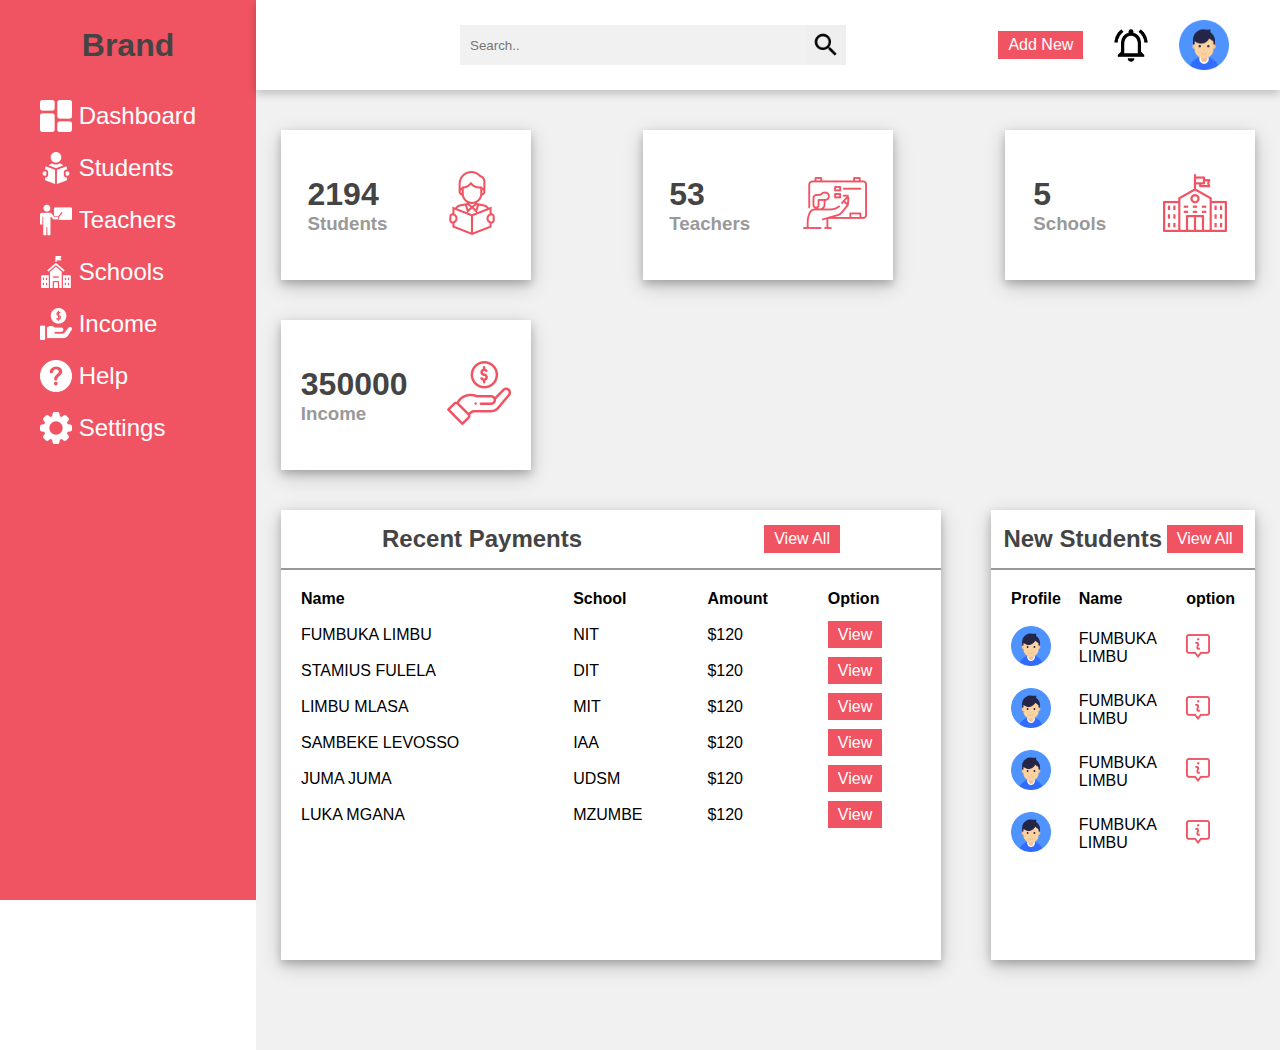
<file: adminPage2/index.html>
<!DOCTYPE html>
<html lang="en">

<head>
    <meta charset="UTF-8">
    <meta http-equiv="X-UA-Compatible" content="IE=edge">
    <meta name="viewport" content="width=device-width, initial-scale=1.0">
    <link rel="stylesheet" href="styles.css">
    <title>Admin Panel</title>
</head>

<body>
    <div class="side-menu">
        <div class="brand-name">
            <h1>Brand</h1>
        </div>
        <ul>
            <li><img src="dashboard (2).png" alt="">&nbsp; <span>Dashboard</span> </li>
            <li><img src="reading-book (1).png" alt="">&nbsp;<span>Students</span> </li>
            <li><img src="teacher2.png" alt="">&nbsp;<span>Teachers</span> </li>
            <li><img src="school.png" alt="">&nbsp;<span>Schools</span> </li>
            <li><img src="payment.png" alt="">&nbsp;<span>Income</span> </li>
            <li><img src="help-web-button.png" alt="">&nbsp; <span>Help</span></li>
            <li><img src="settings.png" alt="">&nbsp;<span>Settings</span> </li>
        </ul>
    </div>
    <div class="container">
        <div class="header">
            <div class="nav">
                <div class="search">
                    <input type="text" placeholder="Search..">
                    <button type="submit"><img src="search.png" alt=""></button>
                </div>
                <div class="user">
                    <a href="#" class="btn">Add New</a>
                    <img src="notifications.png" alt="">
                    <div class="img-case">
                        <img src="user.png" alt="">
                    </div>
                </div>
            </div>
        </div>
        <div class="content">
            <div class="cards">
                <div class="card">
                    <div class="box">
                        <h1>2194</h1>
                        <h3>Students</h3>
                    </div>
                    <div class="icon-case">
                        <img src="students.png" alt="">
                    </div>
                </div>
                <div class="card">
                    <div class="box">
                        <h1>53</h1>
                        <h3>Teachers</h3>
                    </div>
                    <div class="icon-case">
                        <img src="teachers.png" alt="">
                    </div>
                </div>
                <div class="card">
                    <div class="box">
                        <h1>5</h1>
                        <h3>Schools</h3>
                    </div>
                    <div class="icon-case">
                        <img src="schools.png" alt="">
                    </div>
                </div>
                <div class="card">
                    <div class="box">
                        <h1>350000</h1>
                        <h3>Income</h3>
                    </div>
                    <div class="icon-case">
                        <img src="income.png" alt="">
                    </div>
                </div>
            </div>
            <div class="content-2">
                <div class="recent-payments">
                    <div class="title">
                        <h2>Recent Payments</h2>
                        <a href="#" class="btn">View All</a>
                    </div>
                    <table>
                        <tr>
                            <th>Name</th>
                            <th>School</th>
                            <th>Amount</th>
                            <th>Option</th>
                        </tr>
                        <tr>
                            <td>FUMBUKA LIMBU</td>
                            <td>NIT</td>
                            <td>$120</td>
                            <td><a href="#" class="btn">View</a></td>
                        </tr>
                        <tr>
                            <td>STAMIUS FULELA</td>
                            <td>DIT</td>
                            <td>$120</td>
                            <td><a href="#" class="btn">View</a></td>
                        </tr>
                        <tr>
                            <td>LIMBU MLASA</td>
                            <td>MIT</td>
                            <td>$120</td>
                            <td><a href="#" class="btn">View</a></td>
                        </tr>
                        <tr>
                            <td>SAMBEKE LEVOSSO</td>
                            <td>IAA</td>
                            <td>$120</td>
                            <td><a href="#" class="btn">View</a></td>
                        </tr>
                        <tr>
                            <td>JUMA JUMA</td>
                            <td>UDSM</td>
                            <td>$120</td>
                            <td><a href="#" class="btn">View</a></td>
                        </tr>
                        <tr>
                            <td>LUKA MGANA</td>
                            <td>MZUMBE</td>
                            <td>$120</td>
                            <td><a href="#" class="btn">View</a></td>
                        </tr>
                    </table>
                </div>
                <div class="new-students">
                    <div class="title">
                        <h2>New Students</h2>
                        <a href="#" class="btn">View All</a>
                    </div>
                    <table>
                        <tr>
                            <th>Profile</th>
                            <th>Name</th>
                            <th>option</th>
                        </tr>
                        <tr>
                            <td><img src="user.png" alt=""></td>
                            <td>FUMBUKA LIMBU</td>
                            <td><img src="info.png" alt=""></td>
                        </tr>
                        <tr>
                            <td><img src="user.png" alt=""></td>
                            <td>FUMBUKA LIMBU</td>
                            <td><img src="info.png" alt=""></td>
                        </tr>
                        <tr>
                            <td><img src="user.png" alt=""></td>
                            <td>FUMBUKA LIMBU</td>
                            <td><img src="info.png" alt=""></td>
                        </tr>
                        <tr>
                            <td><img src="user.png" alt=""></td>
                            <td>FUMBUKA LIMBU</td>
                            <td><img src="info.png" alt=""></td>
                        </tr>

                    </table>
                </div>
            </div>
        </div>
    </div>
</body>

</html>
</file>
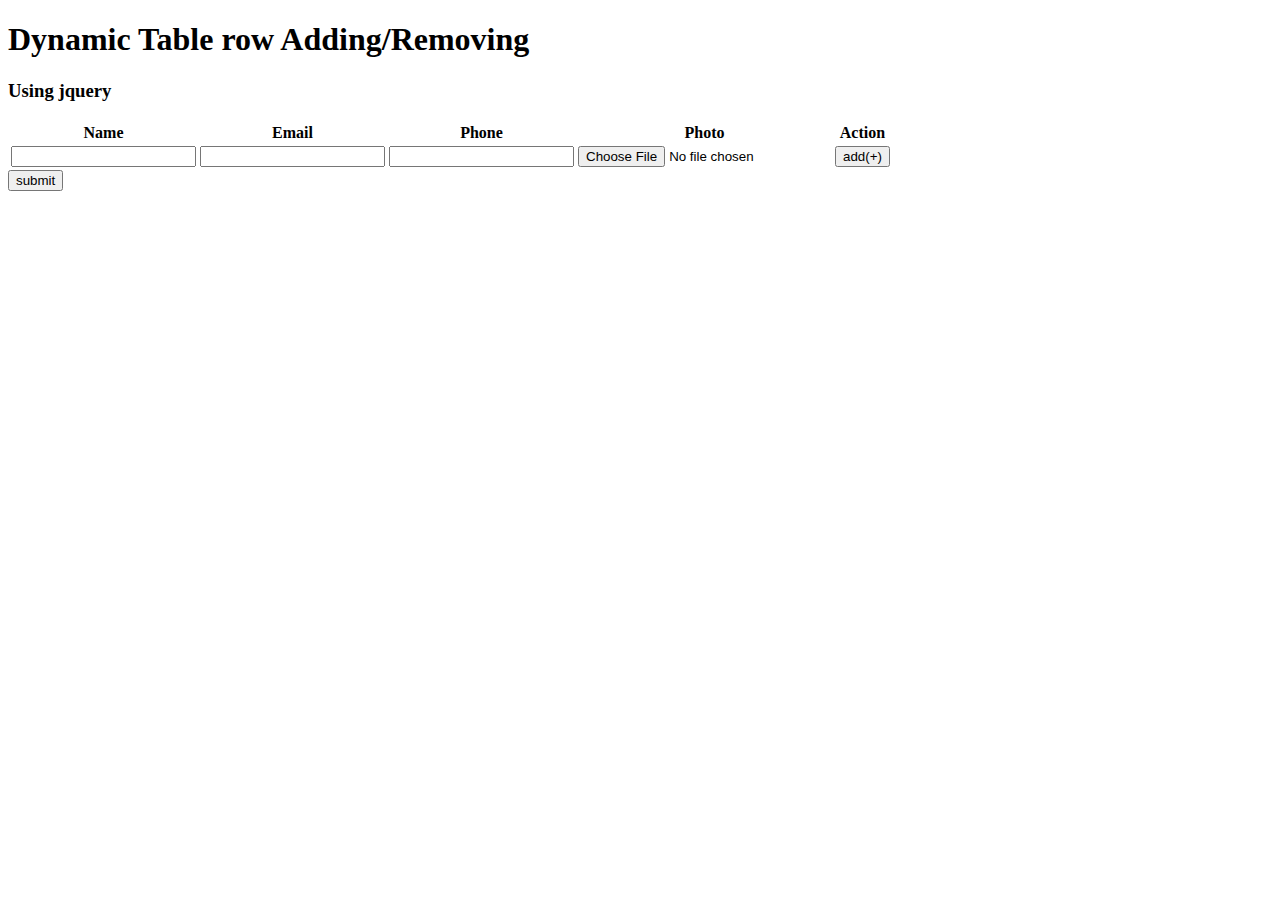
<file: addingRowJquery.html>
<!doctype html>
<html lang="en">
  <head>
    <title>dynamic add/remove</title>
    <!-- Required meta tags -->
    <meta charset="utf-8">
    <meta name="viewport" content="width=device-width, initial-scale=1">

    <!-- Bootstrap CSS -->
    <link href="https://cdn.jsdelivr.net/npm/bootstrap@5.0.2/dist/css/bootstrap.min.css" rel="stylesheet" integrity="sha384-EVSTQN3/azprG1Anm3QDgpJLIm9Nao0Yz1ztcQTwFspd3yD65VohhpuuCOmLASjC" crossorigin="anonymous">

    
  </head>
  <body>
    <div class="container text-center bg-secondary p-3 my-5 text-light">
        <h1>Dynamic Table row Adding/Removing</h1>
        <h3>Using jquery</h3>
    </div>

    <div class="container">
    <table class="table table-bordered">
        <thead class="bg-info">
          <tr>
            <th scope="col">Name</th>
            <th scope="col">Email</th>
            <th scope="col">Phone</th>
            <th scope="col">Photo</th>
            <th scope="col">Action</th>
          </tr>
        </thead>
        <tbody id="appendtable">
            <tr>
                <td scope="col"><input type="text" name="name[]" id="name" class="form-control"></td>
                <td scope="col"><input type="text" name="email[]" id="email" class="form-control"></td>
                <td scope="col"><input type="text" name="phone[]" id="phone" class="form-control"></td>
                <td scope="col"><input type="file" name="photo[]" id="photo" class="form-control"></td>
                <td scope="col"><button type="button" id="add" class="btn btn-outline-success">add(+)</button></td>
            </tr>
           
        </tbody>
      </table>

   </div>

   <div class="container">
    <div class="row">
        <div class="col-md-12 bg-gradient text-right">
            <button class="btn btn-secondary float-end">submit</button>
        </div>
    </div>
   </div>


   <!-- Optional JavaScript; choose one of the two! -->

    <!-- Option 1: Bootstrap Bundle with Popper -->
    <script src="https://cdn.jsdelivr.net/npm/bootstrap@5.0.2/dist/js/bootstrap.bundle.min.js" integrity="sha384-MrcW6ZMFYlzcLA8Nl+NtUVF0sA7MsXsP1UyJoMp4YLEuNSfAP+JcXn/tWtIaxVXM" crossorigin="anonymous"></script>

    <script src="https://ajax.googleapis.com/ajax/libs/jquery/3.6.3/jquery.min.js"></script>

    <script src="adding.js"></script>
  </body>
</html>
</file>
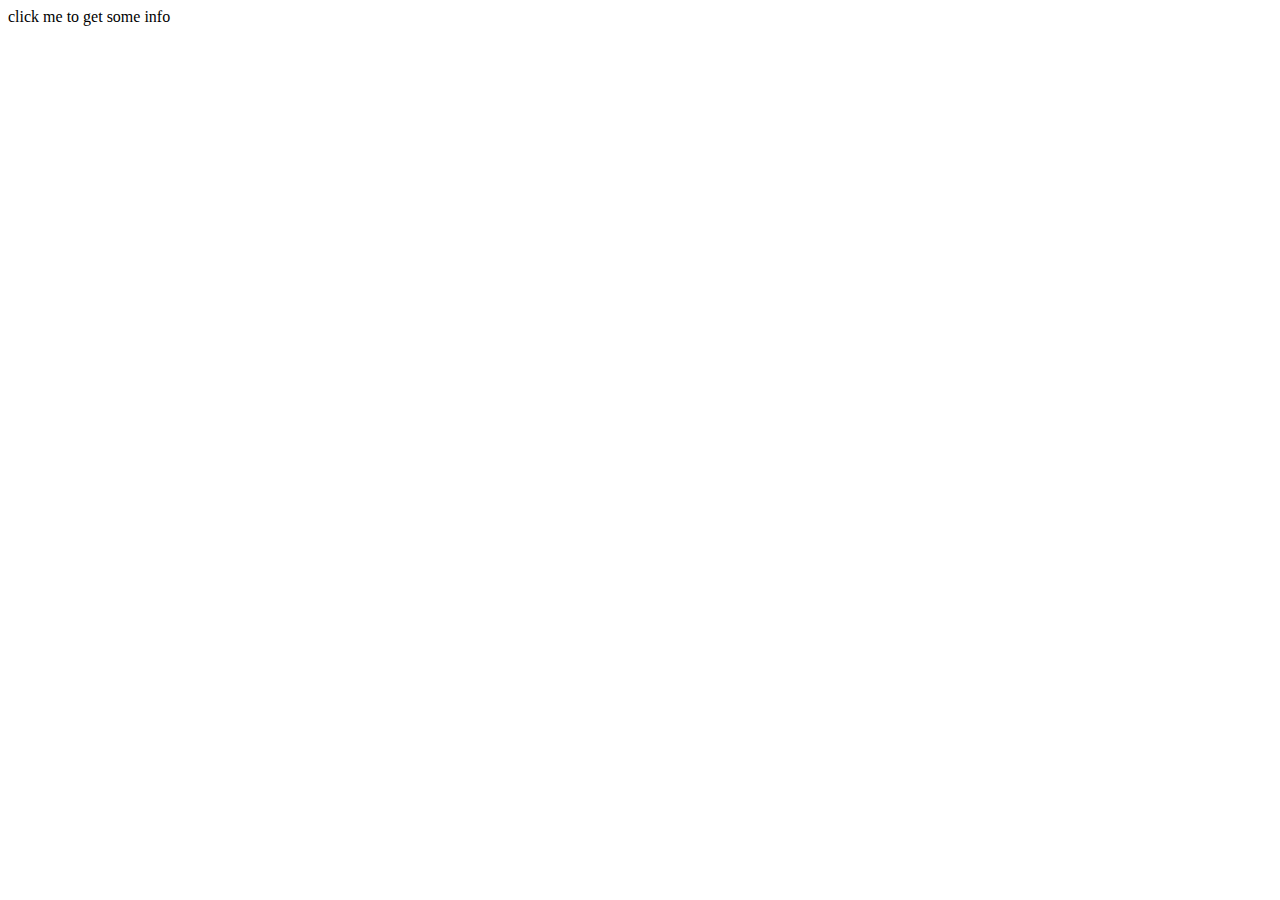
<file: myjquery.html>
<!DOCTYPE html>
<html lang="en">
<head>
    <meta charset="UTF-8">
    <meta http-equiv="X-UA-Compatible" content="IE=edge">
    <meta name="viewport" content="width=device-width, initial-scale=1.0">
    <title>showing jquery effects</title>
</head>
<body>
    <div id="myclick">click me to get some info</div>

    <script>
        // this code was js
        // let mybtn = document.getElementById("myclick");
        // mybtn.onclick = function(){
        //     alert("i was clicked by your finger");
        // }

        //but the code below is jquery syntax
        $("#myclick").click(function(){
            alert("i was clicked by jquey response");
        });
    </script>
</body>
</html>
</file>
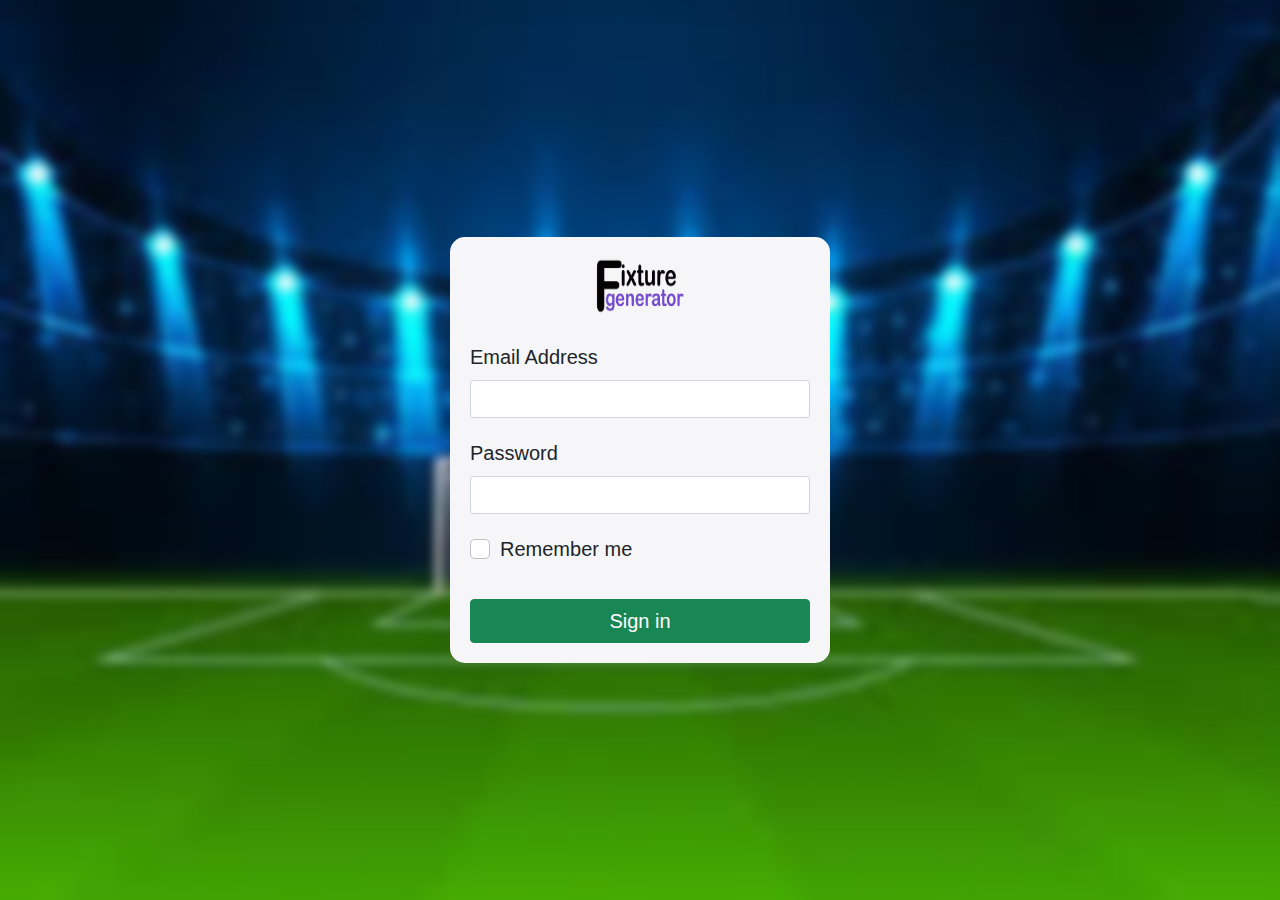
<file: simple spin/mylogin.html>
<!DOCTYPE html>
<html lang="en">
  <head>
    <meta charset="UTF-8" />
    <meta http-equiv="X-UA-Compatible" content="IE=edge" />
    <meta name="viewport" content="width=device-width, initial-scale=1.0" />
    <link rel="stylesheet" href="css/bootstrap.min.css" />
    <link
      rel="stylesheet"
      href="https://cdn.jsdelivr.net/npm/bootstrap-icons@1.4.1/font/bootstrap-icons.css"
    />
    <link rel="stylesheet" href="css/dataTables.bootstrap5.min.css" />
    <link rel="stylesheet" href="mylogin.css" />
    <title>login page</title>
  </head>
  <body>
    <div class="login">
        <div class="form-header">
            <!-- <h2 class="text-center">welcome home!</h2> -->
            <img src="11cc.png" style="width: 100px" alt="..." />
        </div>
        <div class="form-body">
            <form >
                <div class="form-group">
                    <label class="form-label" for="email">Email Address</label>
                    <input class="form-control" type="email" id="email">
                </div>

                <div class="form-group">
                    <label class="form-label" for="password">Password</label>
                    <input class="form-control" type="password" id="password">
                </div>

                <div class="form-group form-check">
                    <input class="form-check-input" type="checkbox" id="check">
                    <label class="form-check-label" for="check">Remember me</label>
                </div>

                <input class="btn btn-success w-100" type="submit" value="Sign in">
            </form>
        </div>
    </div>
   
    

    <script src="./js/bootstrap.bundle.min.js"></script>
    <script src="./js/jquery-3.5.1.js"></script>
    <script src="./js/jquery.dataTables.min.js"></script>
    <script src="./js/dataTables.bootstrap5.min.js"></script>
    <script src="./js/script.js"></script>
  </body>
</html>
</file>
<file: adminPage2/styles.css>
* {
    margin: 0;
    padding: 0;
    box-sizing: border-box;
    font-family: 'Poppins', sans-serif;
}
body {
    min-height: 100vh;
}
a {
    text-decoration: none;
}
li {
    list-style: none;
}
h1,
h2 {
    color: #444;
}
h3 {
    color: #999;
}
.btn {
    background: #f05462;
    color: white;
    padding: 5px 10px;
    text-align: center;
}
.btn:hover {
    color: #f05462;
    background: white;
    padding: 3px 8px;
    border: 2px solid #f05462;
}
.title {
    display: flex;
    align-items: center;
    justify-content: space-around;
    padding: 15px 10px;
    border-bottom: 2px solid #999;
}
table {
    padding: 10px;
}
th,
td {
    text-align: left;
    padding: 8px;
}
.side-menu {
    position: fixed;
    background: #f05462;
    width: 20vw;
    min-height: 100vh;
    display: flex;
    flex-direction: column;
}
.side-menu .brand-name {
    height: 10vh;
    display: flex;
    align-items: center;
    justify-content: center;
}
.side-menu li {
    font-size: 24px;
    padding: 10px 40px;
    color: white;
    display: flex;
    align-items: center;
}
.side-menu li:hover {
    background: white;
    color: #f05462;
}
.container {
    position: absolute;
    right: 0;
    width: 80vw;
    height: 100vh;
    background: #f1f1f1;
}
.container .header {
    position: fixed;
    top: 0;
    right: 0;
    width: 80vw;
    height: 10vh;
    background: white;
    display: flex;
    align-items: center;
    justify-content: center;
    box-shadow: 0 4px 8px 0 rgba(0, 0, 0, 0.2);
    z-index: 1;
}
.container .header .nav {
    width: 90%;
    display: flex;
    align-items: center;
}
.container .header .nav .search {
    flex: 3;
    display: flex;
    justify-content: center;
}
.container .header .nav .search input[type=text] {
    border: none;
    background: #f1f1f1;
    padding: 10px;
    width: 50%;
}
.container .header .nav .search button {
    width: 40px;
    height: 40px;
    border: none;
    display: flex;
    align-items: center;
    justify-content: center;
}
.container .header .nav .search button img {
    width: 30px;
    height: 30px;
}
.container .header .nav .user {
    flex: 1;
    display: flex;
    justify-content: space-between;
    align-items: center;
}
.container .header .nav .user img {
    width: 40px;
    height: 40px;
}
.container .header .nav .user .img-case {
    position: relative;
    width: 50px;
    height: 50px;
}
.container .header .nav .user .img-case img {
    position: absolute;
    top: 0;
    left: 0;
    width: 100%;
    height: 100%;
}
.container .content {
    position: relative;
    margin-top: 10vh;
    min-height: 90vh;
    background: #f1f1f1;
}
.container .content .cards {
    padding: 20px 15px;
    display: flex;
    align-items: center;
    justify-content: space-between;
    flex-wrap: wrap;
}
.container .content .cards .card {
    width: 250px;
    height: 150px;
    background: white;
    margin: 20px 10px;
    display: flex;
    align-items: center;
    justify-content: space-around;
    box-shadow: 0 4px 8px 0 rgba(0, 0, 0, 0.2), 0 6px 20px 0 rgba(0, 0, 0, 0.19);
}
.container .content .content-2 {
    min-height: 60vh;
    display: flex;
    justify-content: space-around;
    align-items: flex-start;
    flex-wrap: wrap;
}
.container .content .content-2 .recent-payments {
    min-height: 50vh;
    flex: 5;
    background: white;
    margin: 0 25px 25px 25px;
    box-shadow: 0 4px 8px 0 rgba(0, 0, 0, 0.2), 0 6px 20px 0 rgba(0, 0, 0, 0.19);
    display: flex;
    flex-direction: column;
}
.container .content .content-2 .new-students {
    flex: 2;
    background: white;
    min-height: 50vh;
    margin: 0 25px;
    box-shadow: 0 4px 8px 0 rgba(0, 0, 0, 0.2), 0 6px 20px 0 rgba(0, 0, 0, 0.19);
    display: flex;
    flex-direction: column;
}
.container .content .content-2 .new-students table td:nth-child(1) img {
    height: 40px;
    width: 40px;
}
@media screen and (max-width: 1050px) {
    .side-menu li {
        font-size: 18px;
    }
}
@media screen and (max-width: 940px) {
    .side-menu li span {
        display: none;
    }
    .side-menu {
        align-items: center;
    }
    .side-menu li img {
        width: 40px;
        height: 40px;
    }
    .side-menu li:hover {
        background: #f05462;
        padding: 8px 38px;
        border: 2px solid white;
    }
}
@media screen and (max-width:536px) {
    .brand-name h1 {
        font-size: 16px;
    }
    .container .content .cards {
        justify-content: center;
    }
    .side-menu li img {
        width: 30px;
        height: 30px;
    }
    .container .content .content-2 .recent-payments table th:nth-child(2),
    .container .content .content-2 .recent-payments table td:nth-child(2) {
        display: none;
    }
}
</file>
<file: simple spin/mylogin.css>
*{
    margin: 0;
    padding: 0;
    box-sizing: border-box;
}

body{
    height: 100vh;
    display: flex;
    align-items: center;
    justify-content: center;
    background-image: url(field3.png);
    backdrop-filter: blur(5px);
    background-position: center;
    background-size: cover;
    font-family:'Trebuchet MS', 'Lucida Sans Unicode', 'Lucida Grande', 'Lucida Sans', Arial, sans-serif;
}

.login{
    width: 380px;
    height:min-content;
    padding: 20px;
    border-radius: 15px;
    background: #f6f6f8;
    backdrop-filter: blur(5px);
}

.form-header{
    /* width: 350px;
    text-align: center; */
    display: flex;
  justify-content: center;
    margin-bottom: 25px;

}

.form-header img{
    width: 400px;
    height: 60px;
}

.login form{
    font-size: 20px;
}

.login form .form-group{
    margin-bottom:20px;
}

.login form input[type='submit'] {
    font-size: 20px;
    margin-top: 15px;
}
</file>
